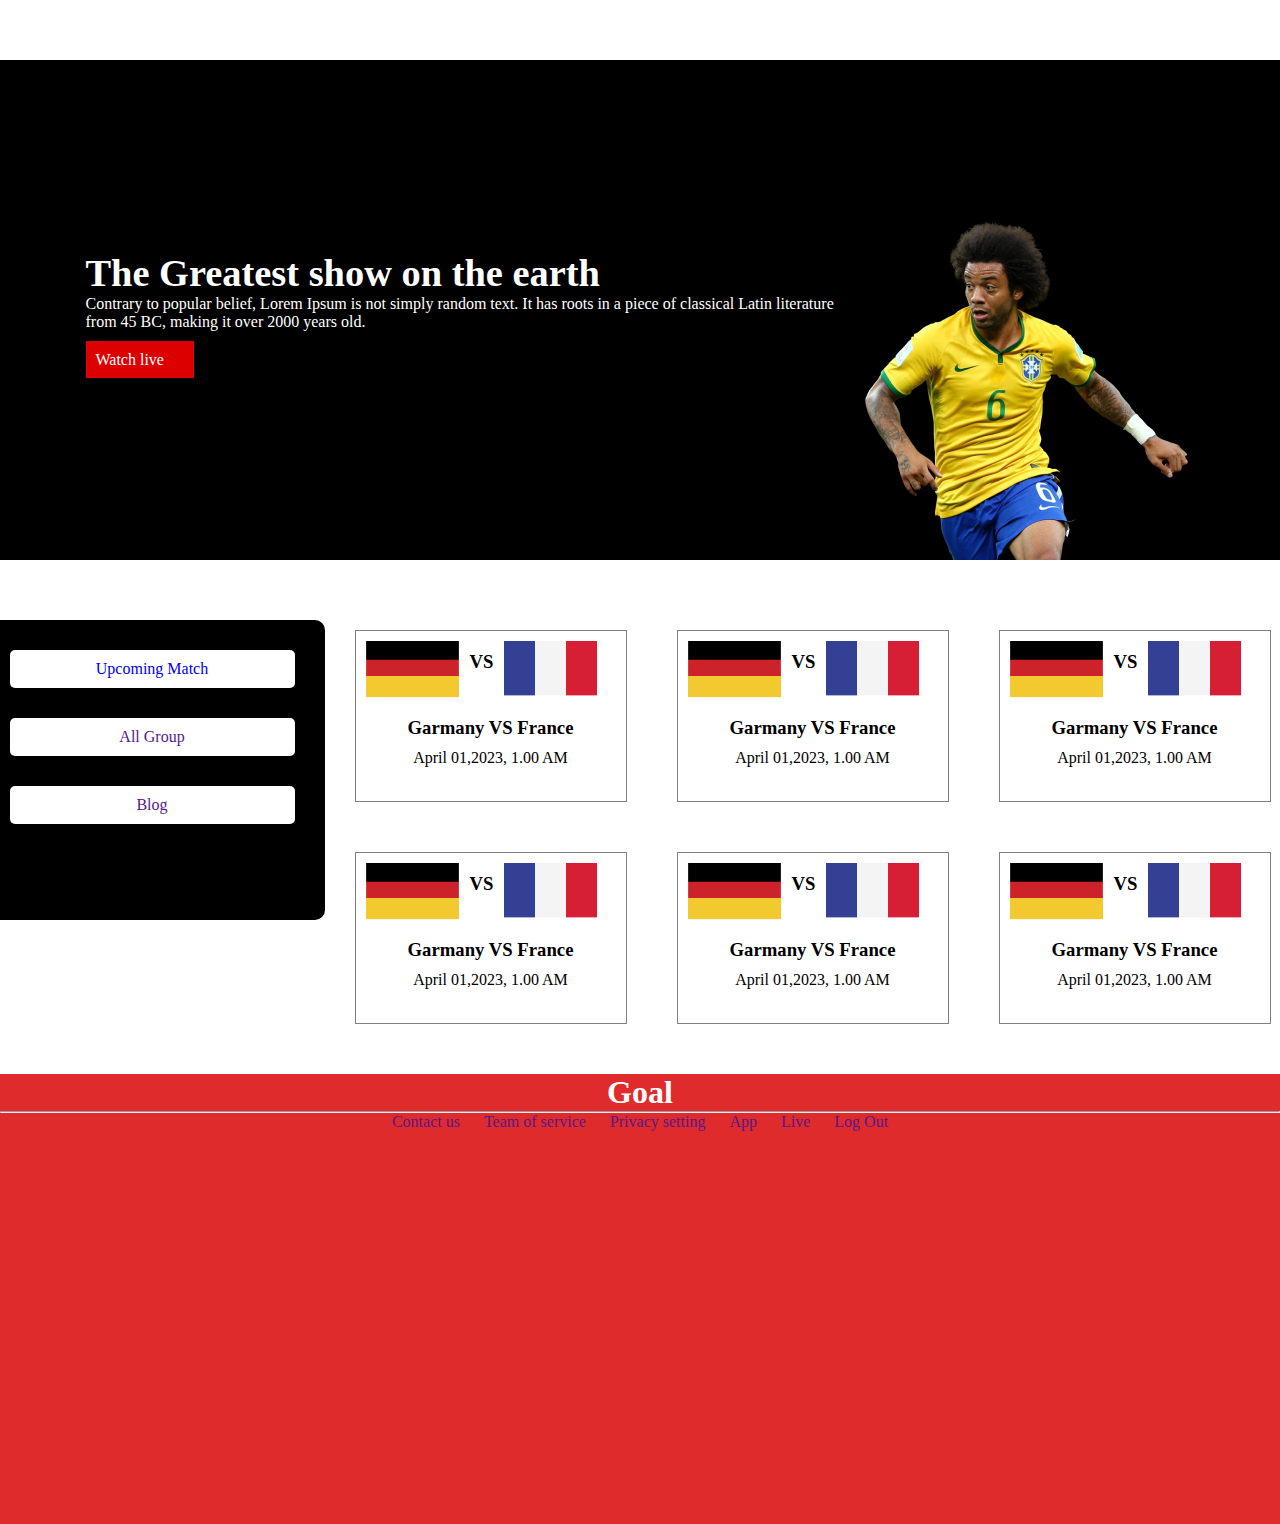
<file: index.html>
<!DOCTYPE html>
<html lang="en">
<head>
    <meta charset="UTF-8">
    <meta http-equiv="X-UA-Compatible" content="IE=edge">
    <meta name="viewport" content="width=device-width, initial-scale=1.0">
    <title>world</title>
    <link rel="stylesheet" href="./game.css">
</head>
<body>
    <header>
        <main>
            <section class="container">
                <div class="banner">
                    <div class="banner-text">
                        <h1 class="banner-header">The Greatest show on the earth</h1>
                        <p class="banner-paragraph">Contrary to popular belief, Lorem Ipsum is not simply
                            random text. It has roots in a piece of classical Latin literature from 45 BC, making it
                            over
                            2000 years old.</p>
                        <div class="button">
                            <a class="banner-button" href="">Watch live<i class="fa-solid fa-arrow-right"></i>
                            </a>
                        </div>
                    </div>
                    <div class="banner-img">
                        <img src="./assets/Banner Image.png" alt="">

                    </div>
                </div>
            </section>
            <section class="container">
                <div class="blog-content">
                    <div class="menu">
                        <div class="menu-item">
                            <a href="/upcoming match/index.html">
                                <p>Upcoming Match</p>
                            </a>
                        </div>
                        <div class="menu-item">
                            <a href="">All Group</a>
                        </div>
                        <div class="menu-item">
                            <a class="color" href="">Blog</a>
                        </div>

                    </div>
                    <!--upcaming match-->

                    <article class="upcoming-match">
                        <div class="match">
                            <div class="germany-france">
                                <div class="Germany">
                                    <img src="./assets/germany Flag.png" alt="">
                                </div>
                                <h3>VS</h3>
                                <div class="france">
                                    <img src="./assets/Flag.png" alt="">
                                </div>

                            </div>
                            <div class="match-heading">
                                <h3>Garmany VS France</h3>
                                <p>April 01,2023, 1.00 AM</p>
                            </div>
                        </div>
                        <div class="match">
                            <div class="germany-france">
                                <div class="Germany">
                                    <img src="./assets/germany Flag.png" alt="">
                                </div>
                                <h3>VS</h3>
                                <div class="france">
                                    <img src="./assets/Flag.png" alt="">
                                </div>

                            </div>
                            <div class="match-heading">
                                <h3>Garmany VS France</h3>
                                <p>April 01,2023, 1.00 AM</p>
                            </div>
                        </div>
                        <div class="match">
                            <div class="germany-france">
                                <div class="Germany">
                                    <img src="./assets/germany Flag.png" alt="">
                                </div>
                                <h3>VS</h3>
                                <div class="france">
                                    <img src="./assets/Flag.png" alt="">
                                </div>

                            </div>
                            <div class="match-heading">
                                <h3>Garmany VS France</h3>
                                <p>April 01,2023, 1.00 AM</p>
                            </div>
                        </div>
                        <div class="match">
                            <div class="germany-france">
                                <div class="Germany">
                                    <img src="./assets/germany Flag.png" alt="">
                                </div>
                                <h3>VS</h3>
                                <div class="france">
                                    <img src="./assets/Flag.png" alt="">
                                </div>

                            </div>
                            <div class="match-heading">
                                <h3>Garmany VS France</h3>
                                <p>April 01,2023, 1.00 AM</p>
                            </div>
                        </div>
                        <div class="match">
                            <div class="germany-france">
                                <div class="Germany">
                                    <img src="./assets/germany Flag.png" alt="">
                                </div>
                                <h3>VS</h3>
                                <div class="france">
                                    <img src="./assets/Flag.png" alt="">
                                </div>

                            </div>
                            <div class="match-heading">
                                <h3>Garmany VS France</h3>
                                <p>April 01,2023, 1.00 AM</p>
                            </div>
                        </div>
                        <div class="match">
                            <div class="germany-france">
                                <div class="Germany">
                                    <img src="./assets/germany Flag.png" alt="">
                                </div>
                                <h3>VS</h3>
                                <div class="france">
                                    <img src="./assets/Flag.png" alt="">
                                </div>

                            </div>
                            <div class="match-heading">
                                <h3>Garmany VS France</h3>
                                <p>April 01,2023, 1.00 AM</p>
                            </div>
                        </div>
                    </article>
                </div>
            </section>
        </main>
    </header>

 <!--footer section-->
<footer>
    <div class="end">
    <div class="about">
        <h1>Goal</h1>
    </div>
    <hr>
    <div class="system">
        <a href="">Contact us</a>
        <a href="">Team of service</a>
        <a href=""> Privacy setting</a>
        <a href="">App</a>
        <a href="">Live</a>
        <a href="">Log Out</a>
    </div>
    <div class="icon">
        <i class="fa-brands fa-facebook"></i>
        <i class="fa-solid fa-link"></i>
        <i class="fa-brands fa-instagram"></i>
    </div>
    </div>
        
    
    </footer>
    
</body>
</html>
</file>
<file: game.css>
* {
    margin: 0;
    padding: 0;
    font-family: "Poppins";
}
/*---main section*/
.container {
    width: 1321px;
    padding: 20px;



}

main {
    display: flex;
    flex-direction: column;
    align-items: center;

}

.banner {

    background-color: black;
    display: flex;
    justify-content: center;
    align-items: center;
    width: 100%;
    height: 500px;
    margin: 40px 0 0 0px;
    border-radius: 10px;
}

.banner-text {
    width: 70%;
    color: #FFFFFF;
    margin-left: 106px;
}

.banner-header {
    width: 531px;
    font-size: 3vw;
}

.button {
    margin-top: 20px;
}

.banner-button {
    /* Width: 187px;
    Height: 56px; */
    padding: 10px;
    margin-top: 20px;

    text-decoration: none;
    color: white;
    background-color: #DD0000;

}

/* .banner-button, */
.fa-arrow-right:hover {
    width: 5px;
    padding: 20px;
}



.fa-arrow-right {
    margin: 10px;
    transition: width 0.2s ease-in-out;

}

.banner-img {
    /* width: 50%; */
    width: 500px;
    height: 700px;
    padding: 30px;
    margin-top: 520px;
}

.blog-content {
    display: flex;
}

.menu {
    background-color: black;
    height: 300px;
    width: 100%;
    margin-top: 20px;
    border-radius: 10px;
}

.menu-item {
    background-color: #FFFFFF;
    margin: 30px;
    border-radius: 5px;
    padding: 10px 60px;
    text-align: center;
}

.menu-item a {
    text-decoration: none;

}



.germany-france {
    display: flex;
}
/*---upcaming match*/


.upcoming-match {
    display: grid;
    grid-template-columns: repeat(3, 1fr);
    gap: 10px;
    padding: 10px;


}

.match {
    margin: 20px;
    width: 250px;
    height: 150px;
    padding: 10px;
    border: 1px solid gray;

}

.match-heading {
    text-align: center;
    margin: 15px;
}

h3 {
    margin: 10px;
}

/*----footer part*/


.end{
    background-color: rgb(223, 43, 43);
    color: #fff;
    text-align: center;
    height: 50vh;
}
.system a{
    text-decoration: none;
    padding: 10px;
    margin-top: 15px;
}
.icon{
    font-size: 30px;
    padding: 20px;
}
/*-  media screen  --*/
    
/*======small divce*/
@media only screen and (max-width:576px) {
    main{
        color: rgb(229, 18, 18);
    }
    .banner{
        color: #DD0000;
        display: grid;
        grid-template-columns: repeat(1,1fr);
    }
    
}
</file>
